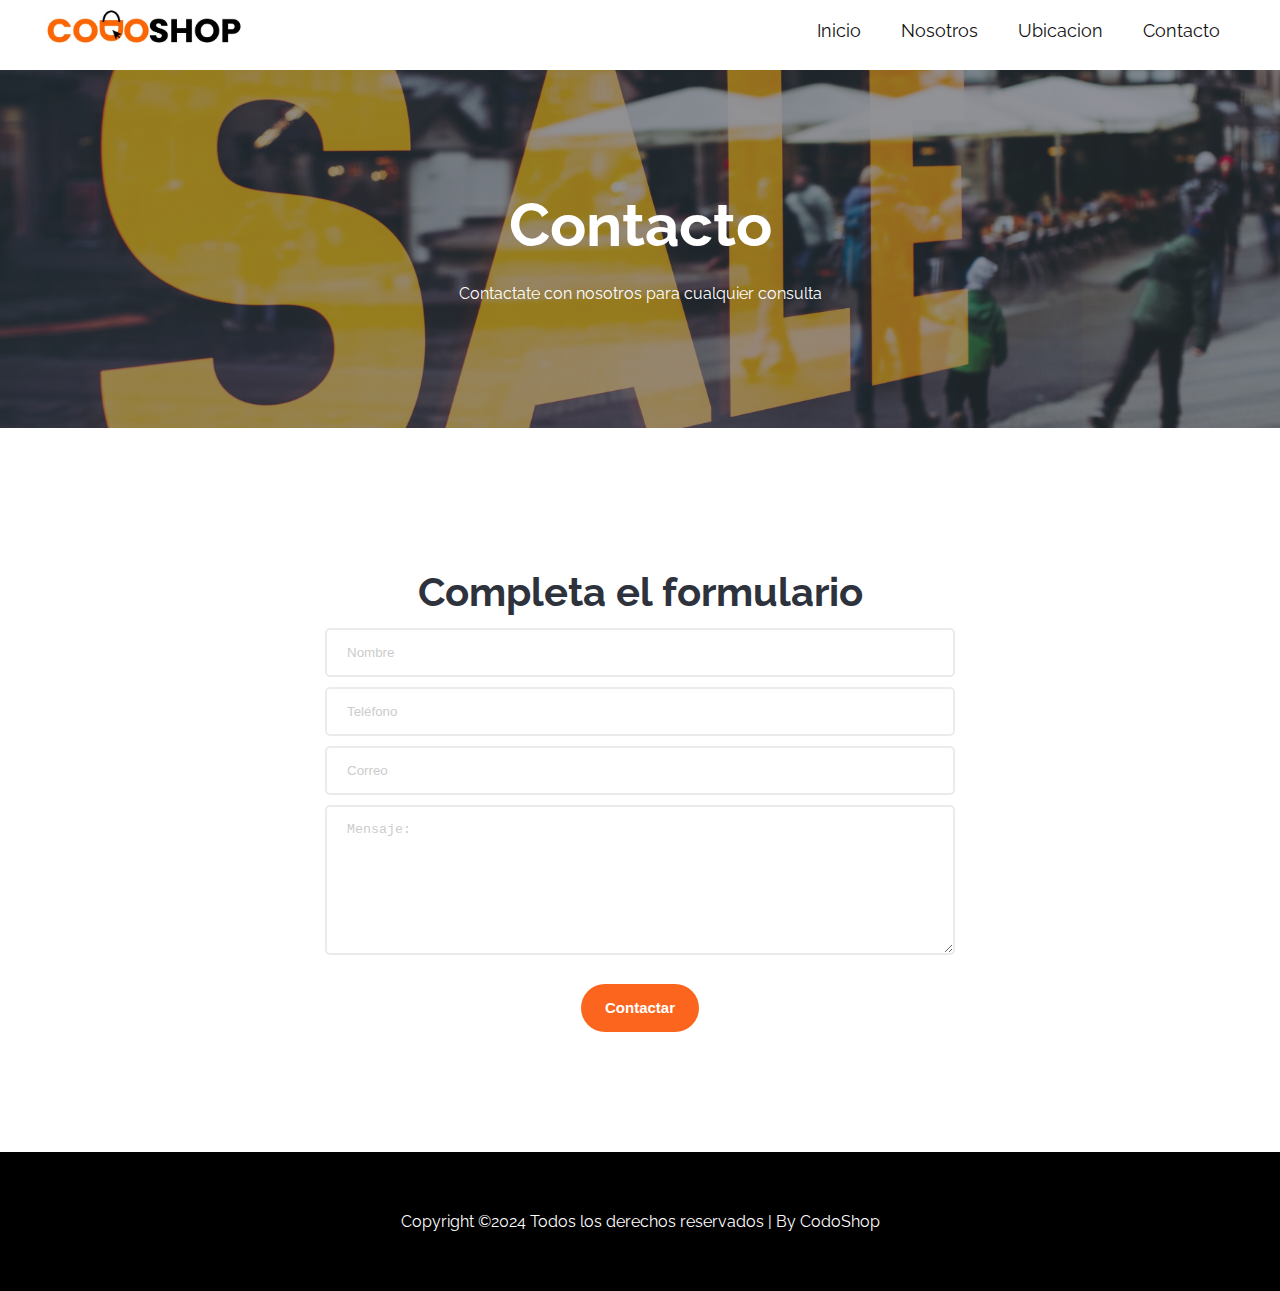
<file: contacto.html>
<!DOCTYPE html>
<html lang="en">
<head>
    <meta charset="UTF-8">
    <meta name="viewport" content="width=device-width, initial-scale=1.0">
    <title>Contacto</title>
    <link rel="shortcut icon" href="img/faviconico.ico" type="image/x-icon">
    <link rel="stylesheet" href="estilo.css">

</head>
<body>

    <header class="header">

        <div class="menu container-nav">
            <a href="index.html" class="logo"><img src="img/logocodoshop.jpg" alt=""></a>
            <input type="checkbox" id="menu" />
            <label for="menu">
                <img src="img/menu.png" class="menu-icono" alt="menu">
            </label>

            <nav class="navbar">
                <ul>
                    <li><a href="index.html">Inicio</a></li>
                    <li><a href="nosotros.html">Nosotros</a></li>
                    <li><a href="ubicacion.html">Ubicacion</a></li>
                    <li><a href="contacto.html">Contacto</a></li>
                </ul>
            </nav>

        </div>
    </header>


 <main>   
    <section class="page-header-section about-1">
        <div class="section-header-wrapper no-padding-bottom">
            <h1 class="title white-text">Contacto</h1>
            <p class="section-description white-text">
                Contactate con nosotros para cualquier consulta
            </p>
        </div>
    </section>

    <section class="section">
        <div class="section-header-wrapper section-header-wrapper-form no-padding-bottom">
            <h2 class="section-header">Completa el formulario</h2>
    
            <div class="formulario">
                <form action="https://formspree.io/f/mknlykzz" method="POST" class="form" id="formulario"
                    onsubmit="return false;">
    
                
                    <input type="text" name="nombre" id="nombre" placeholder="Nombre">
                    <p class="error" id="error-nombre"></p>
    
                  
                    <input type="text" name="tel" id="tel" placeholder="Teléfono">
                    <p class="error" id="error-telefono"></p>
    
                    
                    <input type="text" name="mail" id="mail" placeholder="Correo">
                    <p class="error" id="error-mail"></p>
    
                   
                    <textarea name="coment" id="coment" placeholder="Mensaje:"></textarea>
                    <p class="error" id="error-comentario"></p>
    
                    <button type="submit" onclick="validarFormulario()" class="button contact-ready-button w-button">Contactar</button>
    
                </form>
    
            </div>
        </div>
    </section>

</main> 

<footer class="footer">
    <span>
        Copyright &copy;2024 Todos los derechos reservados | By CodoShop
    </span>
</footer>
    <script src="js/valida-form.js"></script>
</body>
</html>
</file>
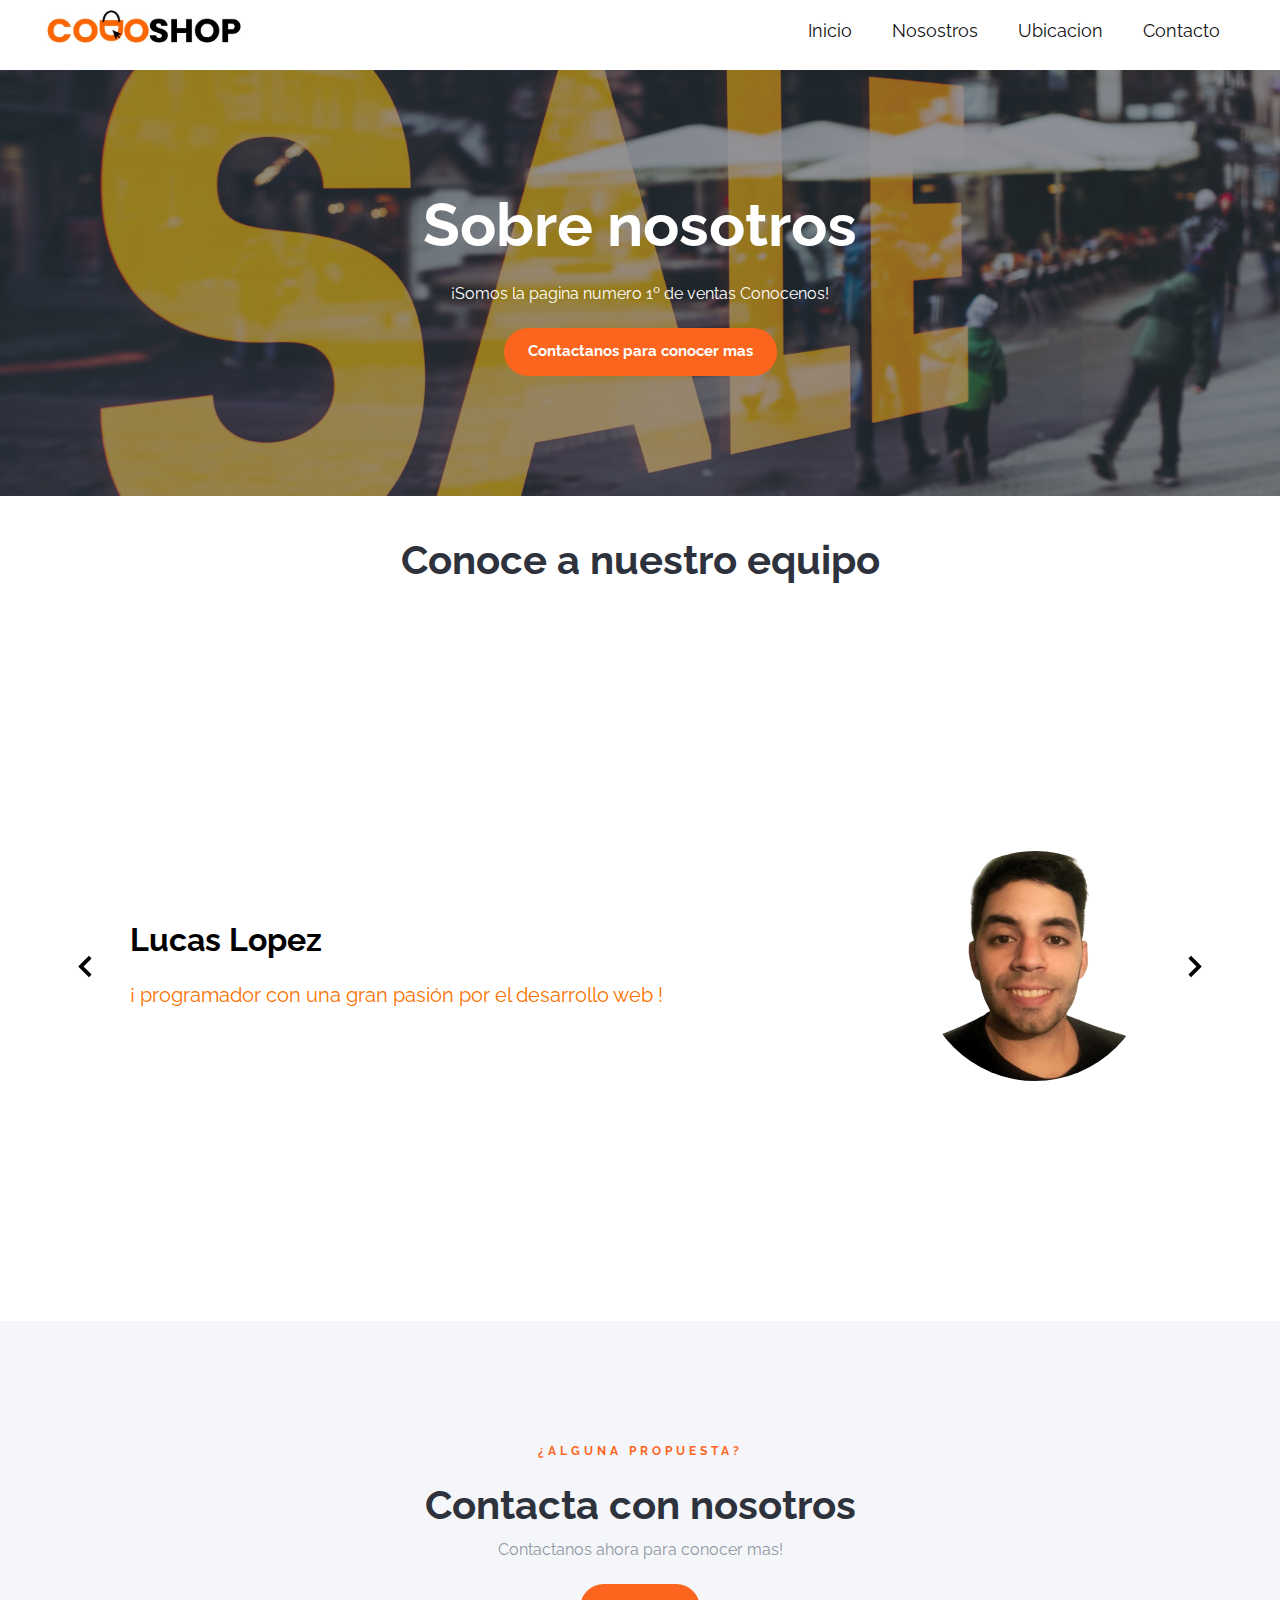
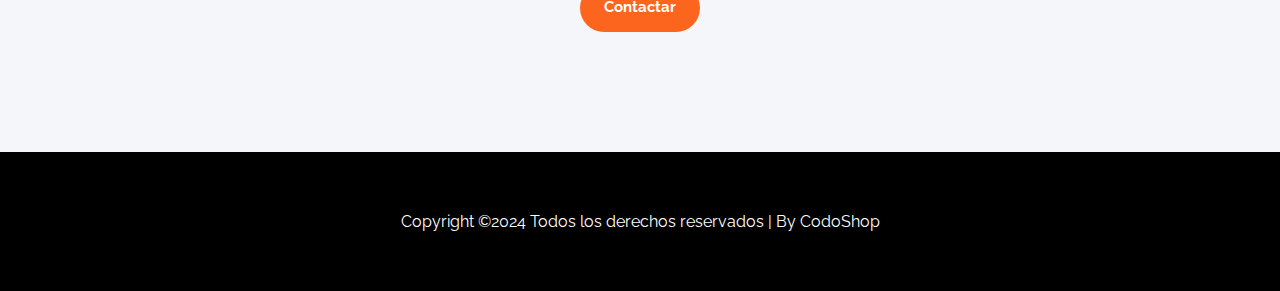
<file: nosotros.html>
<!DOCTYPE html>
<html lang="en">
<head>
    <meta charset="UTF-8">
    <meta name="viewport" content="width=device-width, initial-scale=1.0">
    <title>Nosotros</title>
    <link rel="shortcut icon" href="img/faviconico.ico" type="image/x-icon">
    <link rel="stylesheet" href="estilo.css">

</head>
<body>

    <header class="header">

        <div class="menu container-nav">
            <a href="index.html" class="logo"><img src="img/logocodoshop.jpg" alt=""></a>
            <input type="checkbox" id="menu" />
            <label for="menu">
                <img src="img/menu.png" class="menu-icono" alt="menu">
            </label>

            <nav class="navbar">
                <ul>
                    <li><a href="index.html">Inicio</a></li>
                    <li><a href="nosotros.html">Nosostros</a></li>
                    <li><a href="ubicacion.html">Ubicacion</a></li>
                    <li><a href="contacto.html">Contacto</a></li>
                </ul>
            </nav>
        </div>  
    </header>

    <main>
    <section class="page-header-section about-1">
        <div class="section-header-wrapper no-padding-bottom">
            <h1 class="title white-text">Sobre nosotros</h1>
            <p class="section-description white-text">
                ¡Somos la pagina numero 1º de ventas Conocenos!            </p>
             <a href="contacto.html" class="button contact-ready-button w-button">Contactanos para conocer mas</a>
        </div>
    </section>
    <section class="nosotros">
        <h2 class="section-header">Conoce a nuestro equipo</h2>
     
    </section>

    <section class="slider_staff">

        <div class="slider_container container">
            <img src="img/left-arrow.svg" class="slider_arrow" id="before" alt="flecha izquierda">
            
            <section class="slider_body slider_body--show" data-id="1">
                <div class="slider_texts">
                    <h2 class="subtitle">Lucas Lopez</h2>
                    <p class="slider_review">
                        ¡ programador con una gran pasión por el desarrollo web !
                    </p>
                </div>
    
                <figure class="slider_picture">
                    <img src="img/foto.png" class="slider_img" alt="foto de una persona">
                </figure>
            </section>
    
    
            <img src="img/right-arrow.svg" class="slider_arrow" id="next" alt="flecha derecha">
        </div>
    </section>

        <section class="section color-3">
            <div class="section-header-wrapper no-padding-bottom">
                <div class="section-small-header">¿Alguna propuesta?</div>
                <h2 class="section-header">Contacta con nosotros</h2>
                <p class="section-description">
                   Contactanos ahora para conocer mas!
                </p>
                <a href="contacto.html" class="button contact-ready-button w-button">Contactar</a>
            </div>
        </section>
    </main>
    <footer class="footer">
        <span>
            Copyright &copy;2024 Todos los derechos reservados | By CodoShop
        </span>
    </footer>
    <script src="js/sliders.js"></script>
</body>
</html>
</file>
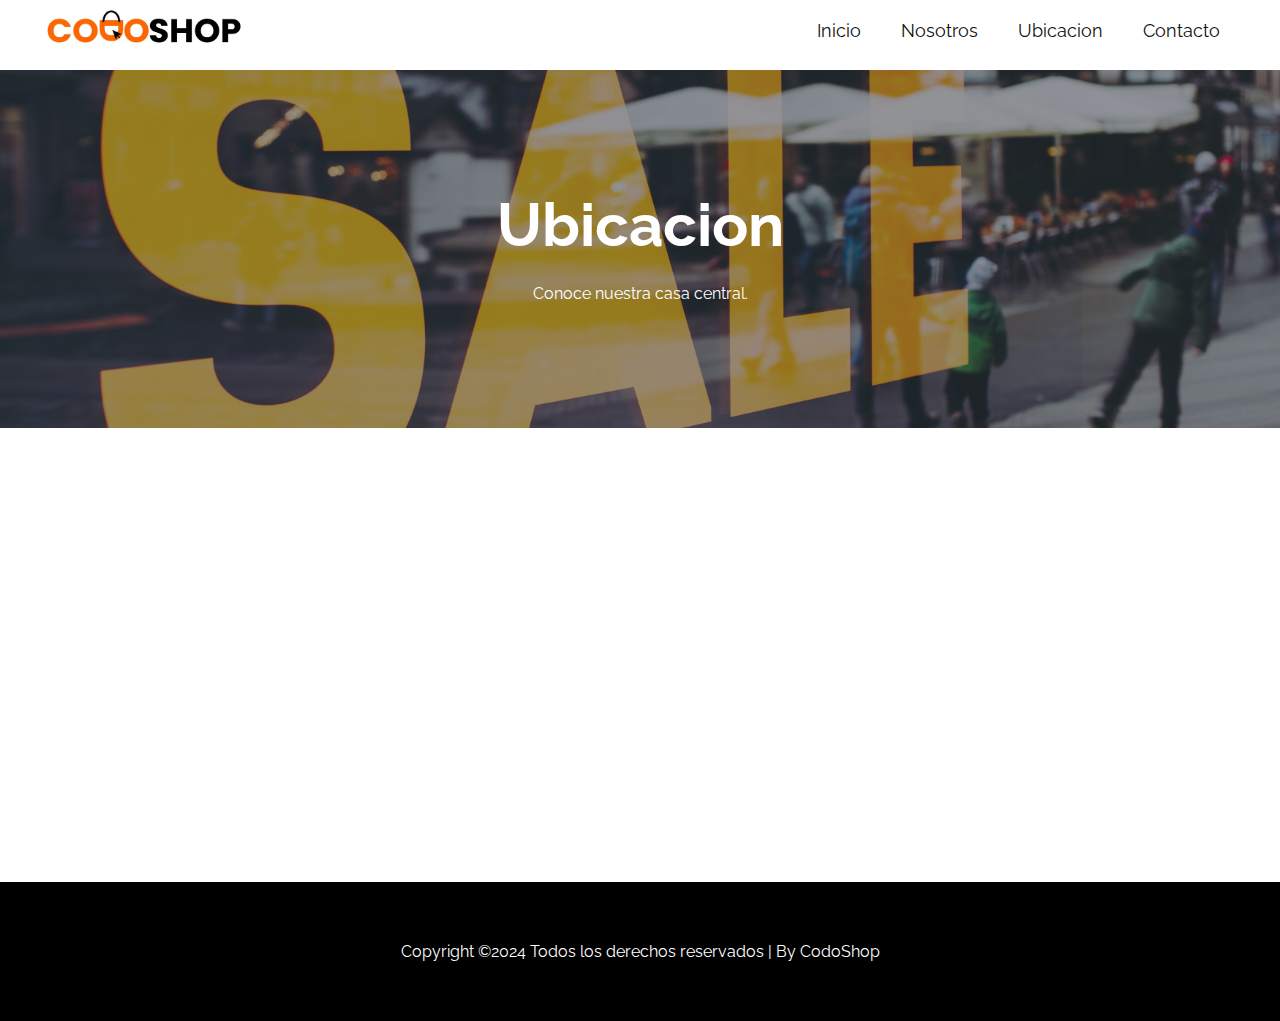
<file: ubicacion.html>
<!DOCTYPE html>
<html lang="en">
<head>
    <meta charset="UTF-8">
    <meta name="viewport" content="width=device-width, initial-scale=1.0">
    <title>Ubicacion</title>
    <link rel="shortcut icon" href="img/faviconico.ico" type="image/x-icon">
    <link rel="stylesheet" href="estilo.css">

</head>
<body>

    <header class="header">

        <div class="menu container-nav">
            <a href="index.html" class="logo"><img src="img/logocodoshop.jpg" alt=""></a>
            <input type="checkbox" id="menu" />
            <label for="menu">
                <img src="img/menu.png" class="menu-icono" alt="menu">
            </label>

            <nav class="navbar">
                <ul>
                    <li><a href="index.html">Inicio</a></li>
                    <li><a href="nosotros.html">Nosotros</a></li>
                    <li><a href="ubicacion.html">Ubicacion</a></li>
                    <li><a href="contacto.html">Contacto</a></li>
                </ul>
            </nav>

          
        </div>
        
    </header>


 <main>   
    <section class="page-header-section about-1">
        <div class="section-header-wrapper no-padding-bottom">
            <h1 class="title white-text">Ubicacion</h1>
            <p class="section-description white-text">
                Conoce nuestra casa central.
            </p>
        </div>
    </section>
    <section class="mapa">
        <iframe src="https://www.google.com/maps/embed?pb=!1m18!1m12!1m3!1d3283.784353443184!2d-58.42604712348974!3d-34.60961415781101!2m3!1f0!2f0!3f0!3m2!1i1024!2i768!4f13.1!3m3!1m2!1s0x95bcca5dfed2cbf3%3A0x66dd44c43279b112!2sBartolom%C3%A9%20Mitre%204041%2C%20C1201AAY%20CABA!5e0!3m2!1sen!2sar!4v1698151777612!5m2!1sen!2sar" width="100%" height="450" style="border:0;" allowfullscreen="" loading="lazy" referrerpolicy="no-referrer-when-downgrade"></iframe>
    </section>
</main> 

<footer class="footer">
    <span>
        Copyright &copy;2024 Todos los derechos reservados | By CodoShop
    </span>
</footer>
    
</body>
</html>
</file>
<file: estilo.css>
@import url('https://fonts.googleapis.com/css2?family=Raleway:wght@300;400;700&family=Satisfy&display=swap');

*{
    margin: 0;
    padding: 0;
    box-sizing: border-box;
    text-decoration: none;
    list-style-type: none;
}


body{
    font-family: 'Raleway', sans-serif;
}
.container-nav {
    max-width: 1200px;
    margin: 0 auto;
}


.header {
    display: flex;
    align-items: center;
    background-color: #fff;
    padding: 35px 0;
}

.menu   {
    position: absolute;
    top: 0;
    left: 0;
    right: 0;
    display: flex;
    align-items: center;
    justify-content: space-between;
}

.logo{
    font-size: 25px;
    color: #111;
    text-transform: uppercase;
    font-weight: 800;
}

.logo img {
    width: 200px;
    margin: 5px 5px 0 5px;
}


.menu .navbar ul li {
    position: relative;
    float: left;
}

.menu .navbar ul li a {
    font-size: 18px;
    padding: 20px;
    color: #111;
    display: block;
}

#menu {
    display: none;
}

.menu-icono {
    width: 25px;
}

.menu label {
    cursor: pointer;
    display: none;
}

.submenu {
    position: relative;
}

.submenu #carrito {
    display: none;
}

.submenu:hover #carrito {
    display: block;
    position: absolute;
    right: 0;
    backdrop-filter: blur(10px);
    top: 100%;
    z-index: 1;
    background-color: #4e4b5076;
    padding: 20px;
    min-width: 400px;
}


table {
    width: 100%;
}

th, td {
    color: #fff;
}

.borrar {
    background-color: #111;
    border-radius: 50%;
    padding: 5px 10px;
    text-decoration: none;
    color: #fff;
    font-weight: 800;
    cursor: pointer;
}



.container{
    width: 90%;
    min-height: 70vh;
    max-width: 1200px;
    margin: 0 auto;
    overflow: hidden;
}

.icons{
    position: absolute;
    display: none;
    font-size: 2.8rem;
    cursor: pointer;
}

#check{
    display: none;
   }


.slider-container {
    width: auto;
    margin: auto;
    overflow: hidden;
    position: relative;
    border-color: #d45500;
}

.slider{
    background-color: #fff;

    display: flex;
    width: 100%;
    transition: transform 2s ease-in-out;
}

.slider img {
    width: 100%;

}

.tiendas-container {
    display: flex;
    display: flex;
    flex-wrap: wrap; 
    justify-content: space-between; 
    gap: 20px; 
    padding: 20px;
}

.tienda {
    border: 1px solid #ddd;
    border-radius: 10px;
    padding: 20px;
    margin: 20px;
    width: 300px;
    text-align: center;
    box-shadow: 0px 4px 8px rgba(0, 0, 0, 0.1);
    transition: transform 0.3s ease;
    flex-direction: column;
}

.tienda:hover {
    transform: translateY(-10px);
}

.slider-tiendas {
    position: relative;
    width: 100%;
    height: 200px;
    overflow: hidden;
    border-radius: 10px;
}

.tienda-img {
    max-width: 100%;
    height: auto;
    
    display: none;
    transition: opacity 0.5s ease;
}

.tienda-img.active {
    display: block;
    opacity: 1;
}

button.prev, button.next {
    position: absolute;
    top: 50%;
    transform: translateY(-50%);
    background-color: rgba(0, 0, 0, 0.5);
    color: white;
    border: none;
    padding: 10px;
    cursor: pointer;
    border-radius: 50%;
    font-size: 20px;
}

button.prev {
    left: 10px;
}

button.next {
    right: 10px;
}

button.prev:hover, button.next:hover {
    background-color: rgba(0, 0, 0, 0.8);
}

.tienda-text h3 {
    margin: 10px 0;
    font-size: 1.5em;
}

.tienda-text p {
    margin: 5px 0;
}

.btn-agregar-carrito {
    background-color: #28a745;
    color: white;
    padding: 10px 20px;
    border: none;
    cursor: pointer;
    border-radius: 5px;
    font-size: 1em;
    transition: background-color 0.3s ease;
}

.btn-agregar-carrito:hover {
    background-color: #218838;
}


.info-container{
    padding-top: 15px;
    padding-bottom: 15px;
    display: flex;
    justify-content: space-evenly;
    width: auto;
    gap: 10px;
    text-align: center;
}
.info{
    display: flex;
    flex-direction: column;
    justify-content: space-evenly;
    align-items: center;
    width: auto;
}
.info p{
    font-size: 22px;
    padding-top: 5px;

}

.info img{
    height: auto;
    max-height:150px;
}

.novedades{
    background-color: #d45500;

    
}
.novedades p{
    font-size: 25px;
    padding: 5px;;
    width: 100%;
    color: white;
    align-items: center;
    text-align: center;
}


#cart {
    position: fixed;
    top: 20px;
    right: 20px;
    width: 500px;
    background-color: #ffffff;
    border-radius: 10px;
    box-shadow: 0 4px 12px rgba(0, 0, 0, 0.3);
    padding: 20px;
    z-index: 1000;
    display: none; 
    transition: transform 0.3s ease, opacity 0.3s ease;
    transform: translateY(0);
    opacity: 1;
}

#cart.show {
    display: block;
    transform: translateY(0); 
}


#cart h2 {
    font-size: 1.6em;
    color: #333;
    text-align: center;
    margin-bottom: 20px;
    border-bottom: 2px solid #eee;
    padding-bottom: 10px;
}


.cart-item {
    display: flex;
    justify-content: space-between;
    align-items: center;
    margin-bottom: 12px;
    padding: 10px;
    border-radius: 5px;
    background-color: #f8f9fa;
    box-shadow: 0 2px 4px rgba(0, 0, 0, 0.1);
    transition: background-color 0.2s ease;
}

.cart-item p {
    margin: 0;
    font-size: 0.95em;
    color: #555;
}

.cart-item p:first-child {
    font-weight: bold;
}


.btn-eliminar {
    background-color: #e63946;
    color: #fff;
    border: none;
    padding: 5px 8px;
    cursor: pointer;
    border-radius: 5px;
    font-size: 0.8em;
    transition: background-color 0.3s ease;
}

.btn-eliminar:hover {
    background-color: #d62839;
}


#cart .total-price {
    font-size: 1.1em;
    font-weight: bold;
    color: #333;
    text-align: right;
    margin-top: 15px;
    padding-top: 10px;
    border-top: 1px solid #ddd;
}


#cart .btn-comprar {
    background-color: #007bff;
    color: white;
    border: none;
    padding: 12px;
    border-radius: 5px;
    cursor: pointer;
    width: 100%;
    font-size: 1em;
    text-align: center;
    margin-top: 20px;
    transition: background-color 0.3s ease;
}

#cart .btn-comprar:hover {
    background-color: #0056b3;
}


#cart .btn-cerrar {
    position: absolute;
    top: 10px;
    right: 10px;
    background: none;
    border: none;
    font-size: 1.5em;
    color: #333;
    cursor: pointer;
    padding: 5px;
    border-radius: 50%;
    transition: background-color 0.3s ease;
}

#cart .btn-cerrar:hover {
    background-color: rgba(0, 0, 0, 0.1);
}


.slider_staff{
    background-color:#fff;
    padding: 40px 0;
}


.slider_container{
    display: grid;
    grid-template-columns: 50px 1fr 50px;
    align-items: center;
    gap: 1em;
}

.slider_body{
    grid-column: 2/3;
    grid-row: 1/2;
    opacity: 0;
    pointer-events: none;
    display: grid;
    background-color: #fff;
    grid-template-columns: 1fr max-content;
    align-items: center;
    transition: opacity 1.5s;
}

.slider_body--show{
    opacity: 1;
    pointer-events: unset;
}

.slider_texts{
    max-width: 600px;
    
}

.subtitle{
    font-size: 2rem;
    margin-bottom: 20px;
}

.slider_review{
    font-size: 20px;
    line-height: 1.7;
    color: #fa7100;
}

.slider_img{
    width: 230px;
    height: 230px;
    border-radius: 50%;
    object-fit: cover;
    display: block;
    margin: auto;
}

.slider_arrow{
    cursor: pointer;
    width: 90%;

}

.slider_arrow:nth-of-type(2){
    justify-self: end;
}

.slider_heading {
    color: #242a36;
    margin: auto;
    text-align: center;
    font-size: 40px;
    line-height: 65px;
    font-weight: 700;
    letter-spacing: -.98px;
}




.title{
    font-size: 60px;
    margin-bottom: 20px;
}

.page-header-section {
    overflow: hidden;
    padding: 120px 24px;
    background-color: #7567f8;
    color: #fff;
    text-align: center;
}

.page-header-section.about-1 {
    background-image: linear-gradient(180deg, rgba(46, 50, 60, 0.5), rgba(46, 50, 60, 0.5)), url("img/banner.jpg");
    background-position: 0px 0px, 100% 55%;
    background-size: auto, cover;
    background-repeat: repeat, no-repeat;
    background-attachment: scroll, scroll;
  }
  

.section {
    overflow: hidden;
    padding: 120px 24px;
    background-color: #fff;
    color: #111;
    text-align: center;
  }

  .color-3 {
    background-color: #f5f6f9;
  }

  .section-header-wrapper {
    display: block;
    max-width: 570px;
    margin-right: auto;
    margin-left: auto;
    padding-bottom: 64px;
    flex-direction: column;
    justify-content: center; 
    align-items: center;
    text-align: center;
  }

  .section-header-wrapper.no-padding-bottom {
    padding-bottom: 0px;
  }

  .section-small-header {
    margin-bottom: 0px;
    color: #fc651d;
    font-size: 12px;
    line-height: 20px;
    font-weight: 700;
    letter-spacing: 4px;
    text-transform: uppercase;
  }
  
  .section-header {
    margin-top: 20px;
    margin-bottom: 8px;
    color: #2e323c;
    font-size: 40px;
  }
  
  .section-description {
    color: #9096a4;
    font-size: 16px;
    line-height: 28px;
  }

  .white-text {
    color: #fff;
  }

  .button{
    height: 48px;
    padding: 11px 24px;
    border-radius: 24px;
    font-size: 15px;
    line-height: 24px;
    font-weight: 700;
  }

  .button.contact-ready-button{
    margin-top: 20px;
    background-color: #fc651d;
    background-image: none;
    transition: box-shadow 300ms ease;
    font-size: 15px;
    line-height: 24px;
    font-weight: 700;
  }

  .w-button{
    display: inline-block;
    color: white;
    border: 0;
    text-decoration: none;
    cursor: pointer;
    text-align: center;
  }


.footer{
    width: 100%;
    text-align: center;
    font-size: 16px;
    color: #fff;
    padding: 60px 0;
    background-color: #000;
}

.formulario {
    display: flex;
    flex-direction: column;
    margin: auto;
    width: 70%;
}


.section-header-wrapper-form {
    max-width: 900px;
  }


.formulario  input[type="text"], .formulario  input[type="email"],
.formulario  textarea{
  width: 100%;
  margin: 5px 0;
  padding: 15px 20px;
  background: none;
  border-radius: 5px;
  border: 2px solid rgba(204, 204, 204, 0.383);
  font-weight: 300;
}

.formulario  textarea{
  height:150px;
  max-height: 150px;
  max-width: 100%;
  min-width: 100%;
  min-height: 150px;
}

::placeholder {
    color:rgb(204, 204, 204);
  }


.destacados{
    text-transform: uppercase;
    font-weight: 500;
    background-color: #d45500;
    text-align: center;
    padding:7px;
    font-size: 30px;
    color: white;
}
.error{
    font-size: 10px;
    color: red;
}
.nosotros{
    padding: 20px;
    text-align: center;
    font-size: 18px;
}

@media (max-width:991px) {
    .menu {
        padding: 20px;
    }

    .menu label {
        display: initial;
    }

    .menu .navbar {
        position: absolute;
        text-align: center;
        top: 100%;
        left: 0;
        right: 0;
        background-color: #181818;
        display: none;
        flex-direction: column;
        max-height: 100vh; 
        overflow-y: auto; 
        z-index: 1000; 
    }

    .menu .navbar ul li {
        width: 100%;
    }

    .menu .navbar ul li a {
        color: #fff;
    }

    #menu:checked ~ .navbar {
        display: flex;
    }

    .logo {
        display: none;
    }

    .submenu:hover #carrito {
        min-width: 100%;
    }

    
}



@media screen and (max-width:767px){
    .slider_container{
        grid-template-columns: 25px 1fr 24px;
    }

    .slider_arrow{
        width: 100%;
    }

    .slider_img{
        width: 180px;
        height: 180px;
    }

    .subtitle{
        font-size: 1.5rem; 
        margin-bottom: 15px;
    }

    .slider_review{
        font-size: .95rem;
        line-height: 1.6;
    }

    
    .section {
        padding-top: 60px;
        padding-bottom: 60px;
    }

    .section-header {
        margin-top: 24px;
        margin-bottom: 8px;
        font-size: 24px;
        line-height: 32px;
    }

    .section-small-header {
        font-size: 10px;
        line-height: 16px;
        letter-spacing: 3px;
    }

    .section-description {
        font-size: 14px;
        line-height: 24px;
    }

    .page-header-section {
        padding-top: 60px;
        padding-bottom: 60px;
    }

    .slider_heading {
        font-size: 28px;
    }

    .title{
        font-size: 34px;
        margin-top: 24px;
        margin-bottom: 8px;
        line-height: 34px;
    }

    .button.contact-ready-button {
        margin-bottom: -40px;
    }

    .footer{
        font-size: 14px;
    }

    .info-container{
        display: flex;
        justify-content: space-evenly;
        flex-direction: column;
        width: auto;
    }

    .novedades p{
        font-size: 3vw;
    }

    .section-header {
        margin-top: 24px;
        margin-bottom: 8px;
        font-size: 20px;
        line-height: 32px;
    }

    .section-small-header {
        font-size: 10px;
        line-height: 16px;
        letter-spacing: 3px;
    }

    .section-description {
        font-size: 14px;
        line-height: 24px;
    }

    .button.contact-ready-button {
        margin-bottom: -40px;
    }
    .section-header-wrapper {
        max-width: 100%;
        padding-right: 8px;
        padding-left: 8px;
    }

    .button.contact-ready-button.ready-button {
        padding-top: 13px;
    }
    
    .slider_heading {
        font-size: 24px;
    }
    .title{
        margin-bottom: 24px;
    }

    .tiendas-container {
        padding: 15px;
        display: flex;
        flex-direction: column;
        justify-content:space-around;
        align-content:space-between;
        align-items: center;
        gap: 10px;
    }

    .info img{
        height: auto;
        max-height:100px;
    }

    .info p {
        font-size: 16px;
    }

    .destacados{
       font-size: 20px;
    }
}
</file>
